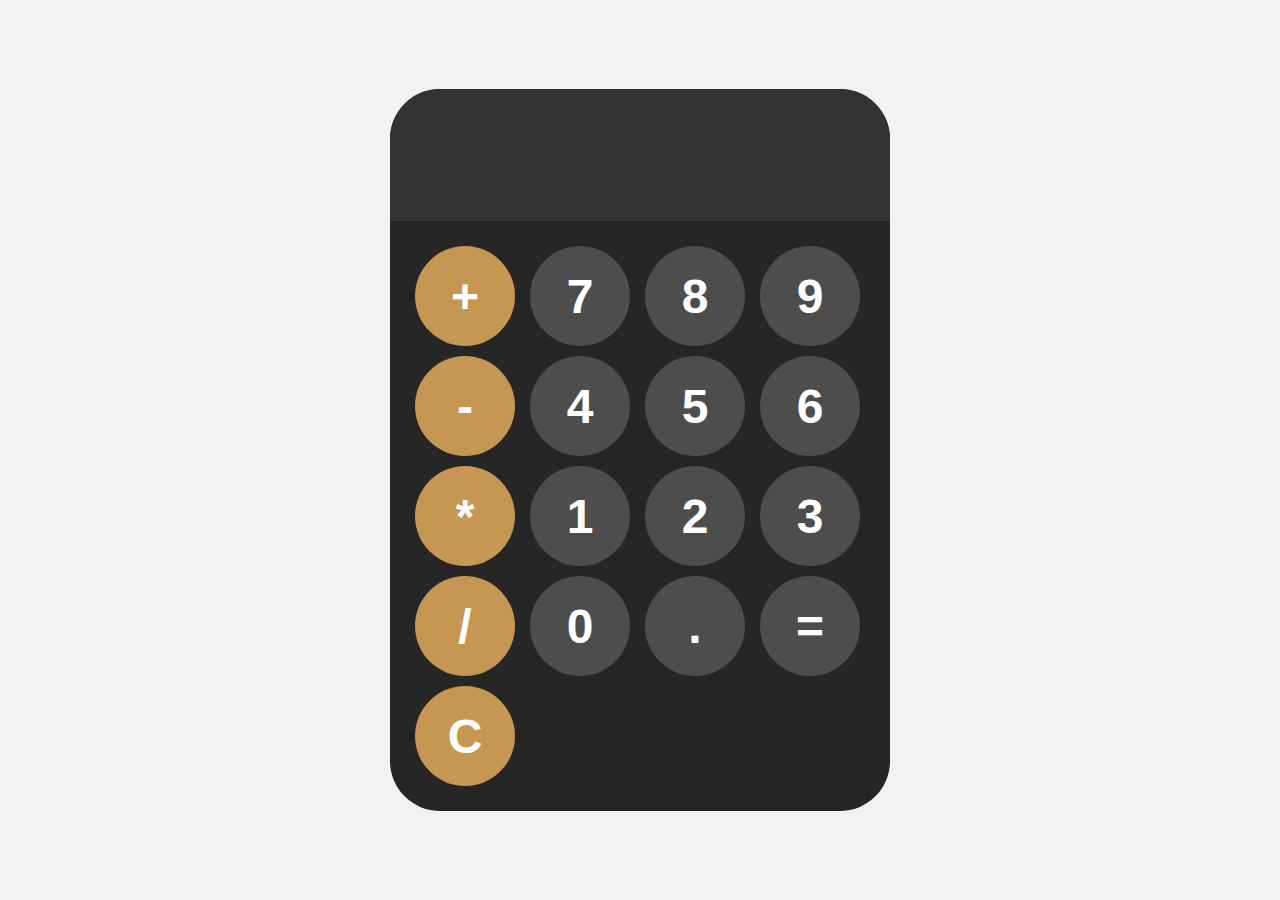
<file: index.html>
<!DOCTYPE html>
<html lang="en">
<head>
    <meta charset="UTF-8">
    <meta name="viewport" content="width=device-width, initial-scale=1.0">
    <title>Calculator App Using HTML,CSS and  Javascript</title>
    <link rel= "stylesheet" href="style.css">
</head>
<body>
    <div id="calculator">
        <input id="display" readonly>
    <div id="keys">
        <button onclick="appendToDisplay('+')" class="operator-btn">+</button>
        <button onclick="appendToDisplay('7')">7</button>
        <button onclick="appendToDisplay('8')">8</button>
        <button onclick="appendToDisplay('9')">9</button>
        <button onclick="appendToDisplay('-')" class="operator-btn">-</button>
        <button onclick="appendToDisplay('4')">4</button>
        <button onclick="appendToDisplay('5')">5</button>
        <button onclick="appendToDisplay('6')">6</button>
        <button onclick="appendToDisplay('*')" class="operator-btn">*</button>
        <button onclick="appendToDisplay('1')">1</button>
        <button onclick="appendToDisplay('2')">2</button>
        <button onclick="appendToDisplay('3')">3</button>
        <button onclick="appendToDisplay('/')" class="operator-btn">/</button>
        <button onclick="appendToDisplay('0')">0</button>
        <button onclick="appendToDisplay('.')" >.</button>
        <button onclick="calculate()">=</button>
        <button onclick="clearDisplay()" class="operator-btn">C</button>
    </div>

    </div>

    <script src="first.js"></script>

</body>
</html>
</file>
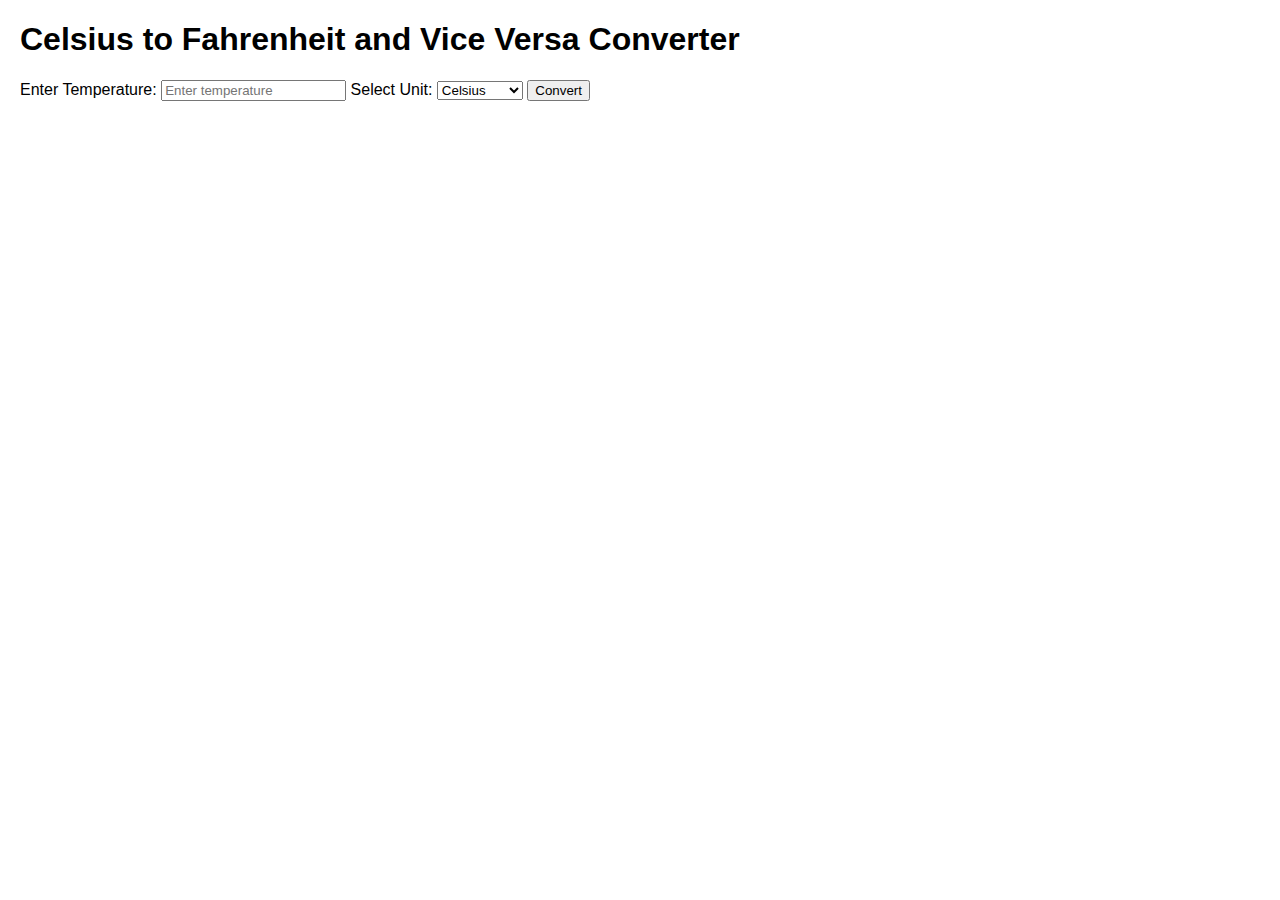
<file: N.HTML>
<!DOCTYPE html>
<html lang="en">
<head>
    <meta charset="UTF-8">
    <meta name="viewport" content="width=device-width, initial-scale=1.0">
    <style>
        body {
            font-family: Arial, sans-serif;
            margin: 20px;
        }

        input, button {
            margin-bottom: 10px;
        }
    </style>
    <title>Celsius to Fahrenheit and Vice Versa Converter</title>
</head>
<body>

    <h1>Celsius to Fahrenheit and Vice Versa Converter</h1>

    <label for="temperature">Enter Temperature:</label>
    <input type="number" id="temperature" placeholder="Enter temperature">
    
    <label for="unit">Select Unit:</label>
    <select id="unit">
        <option value="celsius">Celsius</option>
        <option value="fahrenheit">Fahrenheit</option>
    </select>

    <button onclick="convert()">Convert</button>

    <div id="result"></div>

    <script>
        function convert() {
            var temperature = parseFloat(document.getElementById("temperature").value);
            var unit = document.getElementById("unit").value;
            var resultDiv = document.getElementById("result");

            if (unit === "celsius") {
                var fahrenheit = (temperature * 9/5) + 32;
                resultDiv.innerHTML = `<p>${temperature} Celsius is ${fahrenheit.toFixed(2)} Fahrenheit</p>`;
            } else {
                var celsius = (temperature - 32) * 5/9;
                resultDiv.innerHTML = `<p>${temperature} Fahrenheit is ${celsius.toFixed(2)} Celsius</p>`;
            }
        }
    </script>

</body>
</html>
</file>
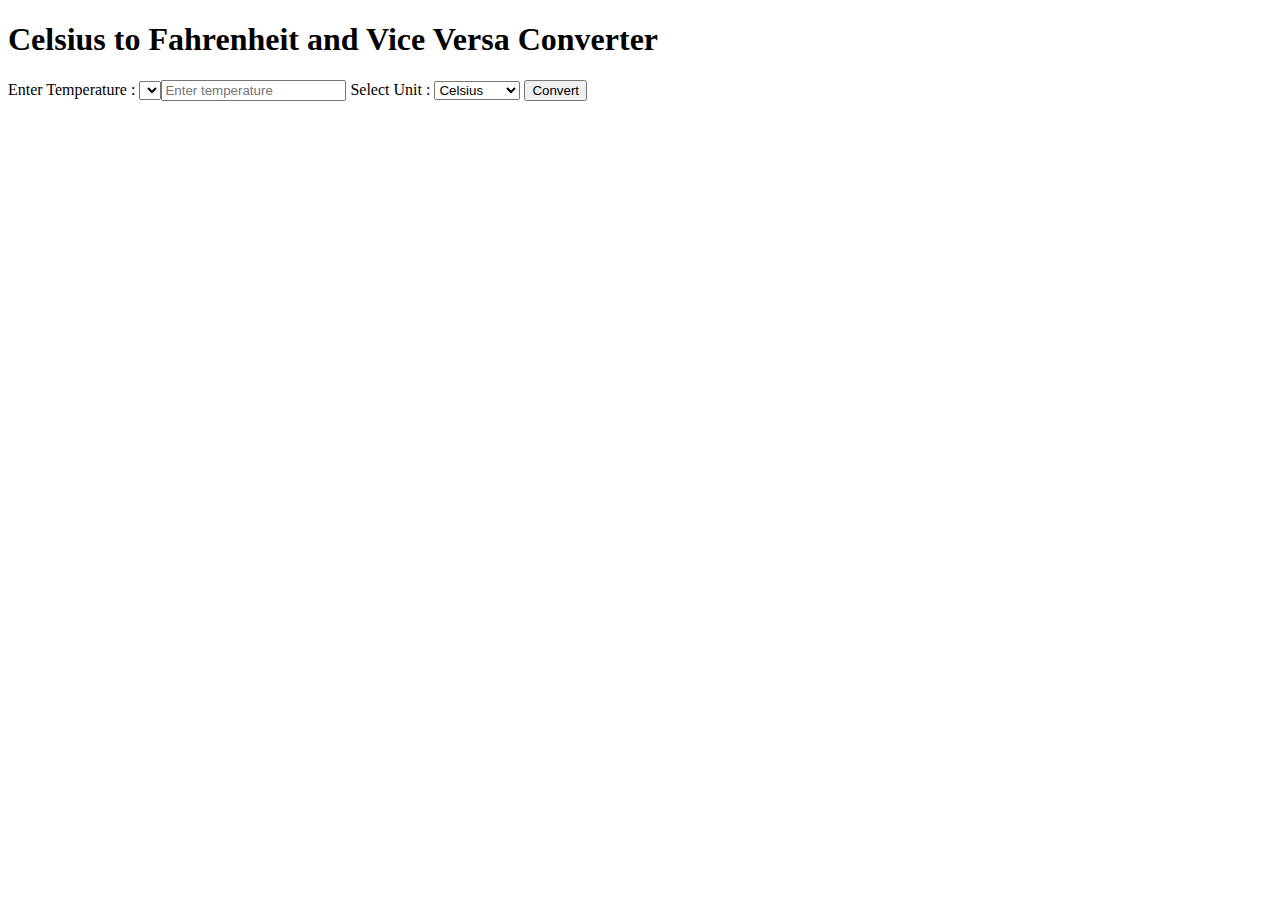
<file: tempCalculation.html>
<!DOCTYPE html>
<html lang="en">
<head>
    <meta charset="UTF-8">
    <meta name="viewport" content="width=device-width, initial-scale=1.0">
    <title>Document</title>
</head>
<body>
    <h1>Celsius to Fahrenheit and Vice Versa Converter</h1>

<div>
    <label>Enter Temperature :</label>
    <select>
        <input type="number" id="temperature" placeholder="Enter temperature">
    </select>


    <label>Select Unit :</label>
    <select id="unit">
        <option value="celsius">Celsius</option>
        <option value="fahrenheit">Fahrenheit</option>
    </select>

    <button onclick="convert()">Convert</button>
    
</div>
</body>
</html>
</file>
<file: style.css>
body{
    margin:0;
    display: flex;
    justify-content: center;
    align-items: center;
    height: 100vh;
    background-color:hsl(0, 0%, 95%); ;
}
#calculator{
    font-family: Arial, Helvetica, sans-serif;
    background-color: hsl(0,0%,15%);
    border-radius: 50px;
    max-width: 500px;
    overflow: hidden;
    
}
#display{
    width:100%;
    padding: 20px;
    font-size: 5rem;
    text-align: left;
    border: none;
    background-color: hsl(0,0%,20%);
    color:white;
}


#keys{
        display: grid;
        grid-template-columns:repeat(4, 1fr);
        gap:10px;
        padding: 25px;
}

button{
    width:100px;
    height:100px;
    border-radius: 50%;
    background-color: hsl(0,0%,30%);
    color:white;
    border: none;
    font-size: 3rem;
    font-weight: bold;
    cursor: pointer;
}

button:hover{
    background-color: hsl(0,0%,40%);
}

button:active{
    background-color: hsl(0,0%,50%);
}

.operator-btn{
    background-color:hsl(35,50%,55%);
}

.operator-btn:hover{
    background-color:hsl(35,50%,65%);
}
</file>
